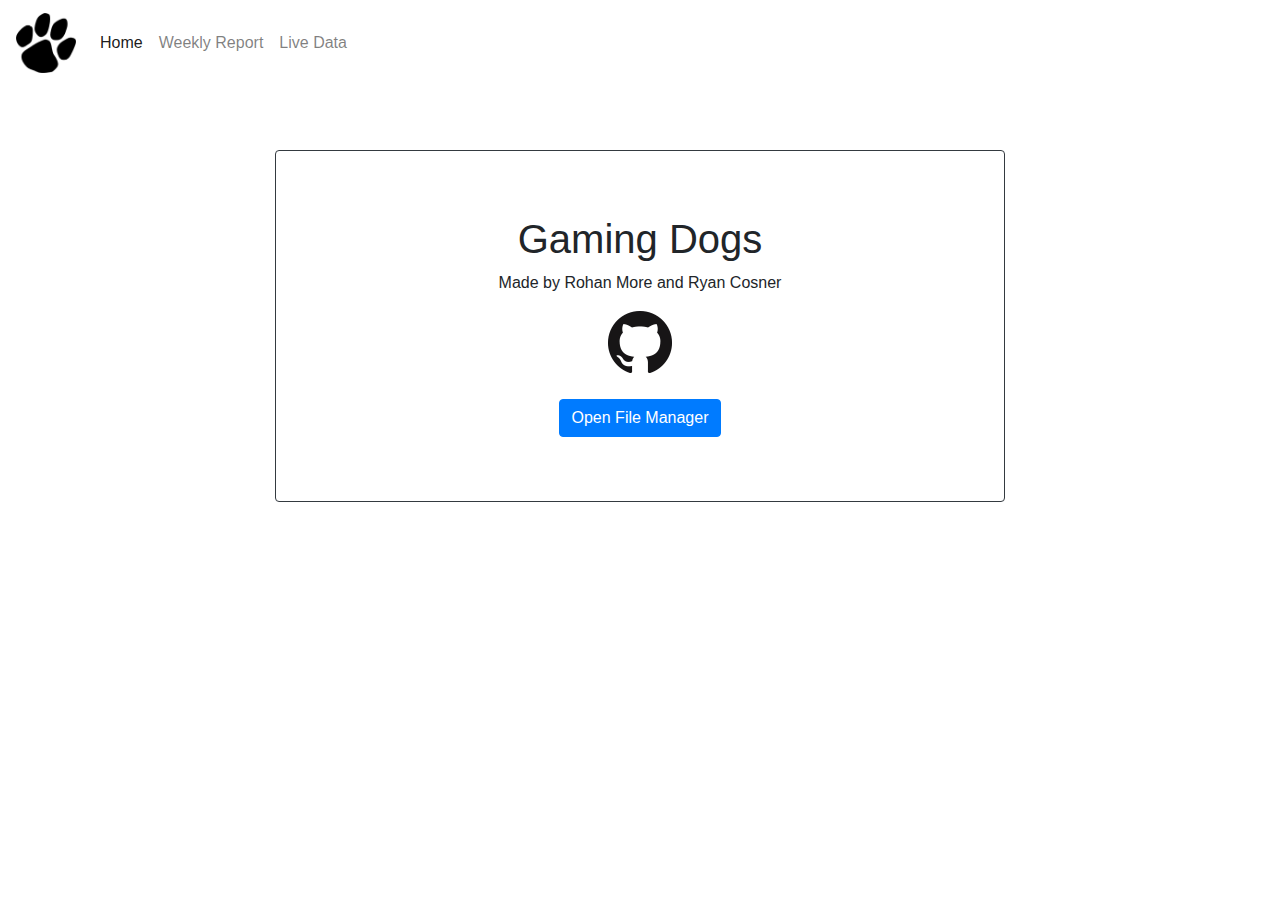
<file: index.html>
<!DOCTYPE html>
<html>
<head>
<script src="https://ajax.googleapis.com/ajax/libs/jquery/3.4.1/jquery.min.js"></script>
<script src="https://cdnjs.cloudflare.com/ajax/libs/popper.js/1.14.7/umd/popper.min.js" integrity="sha384-UO2eT0CpHqdSJQ6hJty5KVphtPhzWj9WO1clHTMGa3JDZwrnQq4sF86dIHNDz0W1" crossorigin="anonymous"></script>
<script type="text/javascript" src="https://cdn.datatables.net/v/bs4/dt-1.10.20/datatables.min.js"></script>
<script src="https://stackpath.bootstrapcdn.com/bootstrap/4.3.1/js/bootstrap.min.js" integrity="sha384-JjSmVgyd0p3pXB1rRibZUAYoIIy6OrQ6VrjIEaFf/nJGzIxFDsf4x0xIM+B07jRM" crossorigin="anonymous"></script>
<link rel="stylesheet" href="https://stackpath.bootstrapcdn.com/bootstrap/4.3.1/css/bootstrap.min.css" integrity="sha384-ggOyR0iXCbMQv3Xipma34MD+dH/1fQ784/j6cY/iJTQUOhcWr7x9JvoRxT2MZw1T" crossorigin="anonymous">
<link rel="stylesheet" type="text/css" href="https://cdn.datatables.net/v/bs4/dt-1.10.20/datatables.min.css"/>
<link rel="stylesheet" type="text/css" href="style.css"/>
</head>
    <body>
		<nav class="navbar navbar-expand-lg navbar-light">
			<a class="navbar-brand" href="index.html"><img src="fsu.png" width="60" height="60"></a>
			<button class="navbar-toggler" type="button" data-toggle="collapse" data-target="#navbarNavAltMarkup" aria-controls="navbarNavAltMarkup" aria-expanded="false" aria-label="Toggle navigation">
				<span class="navbar-toggler-icon"></span>
			</button>
			<div class="collapse navbar-collapse" id="navbarNavAltMarkup">
				<div class="navbar-nav">
					<a class="nav-item nav-link active" href="index.html">Home <span class="sr-only">(current)</span><a>
					<a class="nav-item nav-link" href="weekly.html">Weekly Report</a>
					<a class="nav-item nav-link" href="live.html">Live Data</a>
				</div>
			</div>
		</nav>

		<div class="container">
		  <div class="jumbotron bg-white text-center border border-dark rounded">
		    <h1>Gaming Dogs</h1>
				<p>Made by Rohan More and Ryan Cosner</p>
				<a href="https://github.com/GamingDogs" target="_blank" class="hover"><img src="git.png"></a>
				<br>
				<br>
				<button class="btn btn-primary" data-toggle="modal" data-target="#myModal">Open File Manager</button>
		  </div>
			<div class="text-center">

				<div id="myModal" class="modal fade" role="dialog">
				<div class="modal-dialog modal-dialog-centered">
				<!-- Modal content-->
				<div class="modal-content">
				<div class="modal-header">
				<h5 class="modal-title">File Manager</h5>
				<button type="button" class="close" data-dismiss="modal" aria-label="Close">
				<span aria-hidden="true">&times;</span>
				</button>
				</div>
				<div class="modal-body">
					<h3>Research Paper</h3>
					<br>
					<a href="researchdoc.docx" class="btn btn-primary" download>Download</a>
					<a href="researchdoc.pdf" class="btn btn-primary" target="_blank">View</a>
					<hr style="background-color: black;">
					<h3>Final Paper</h3>
					<br>
					<button class="btn btn-primary" disabled>Download</button>
					<button class="btn btn-primary" disabled>View</button>
				</div>
				<div class="modal-footer">
				<button type="button" class="btn btn-danger" data-dismiss="modal">Close</button>
				</div>
				</div>
				</div>
				</div>
			</div>
		</div>

    </body>
</html>
</file>
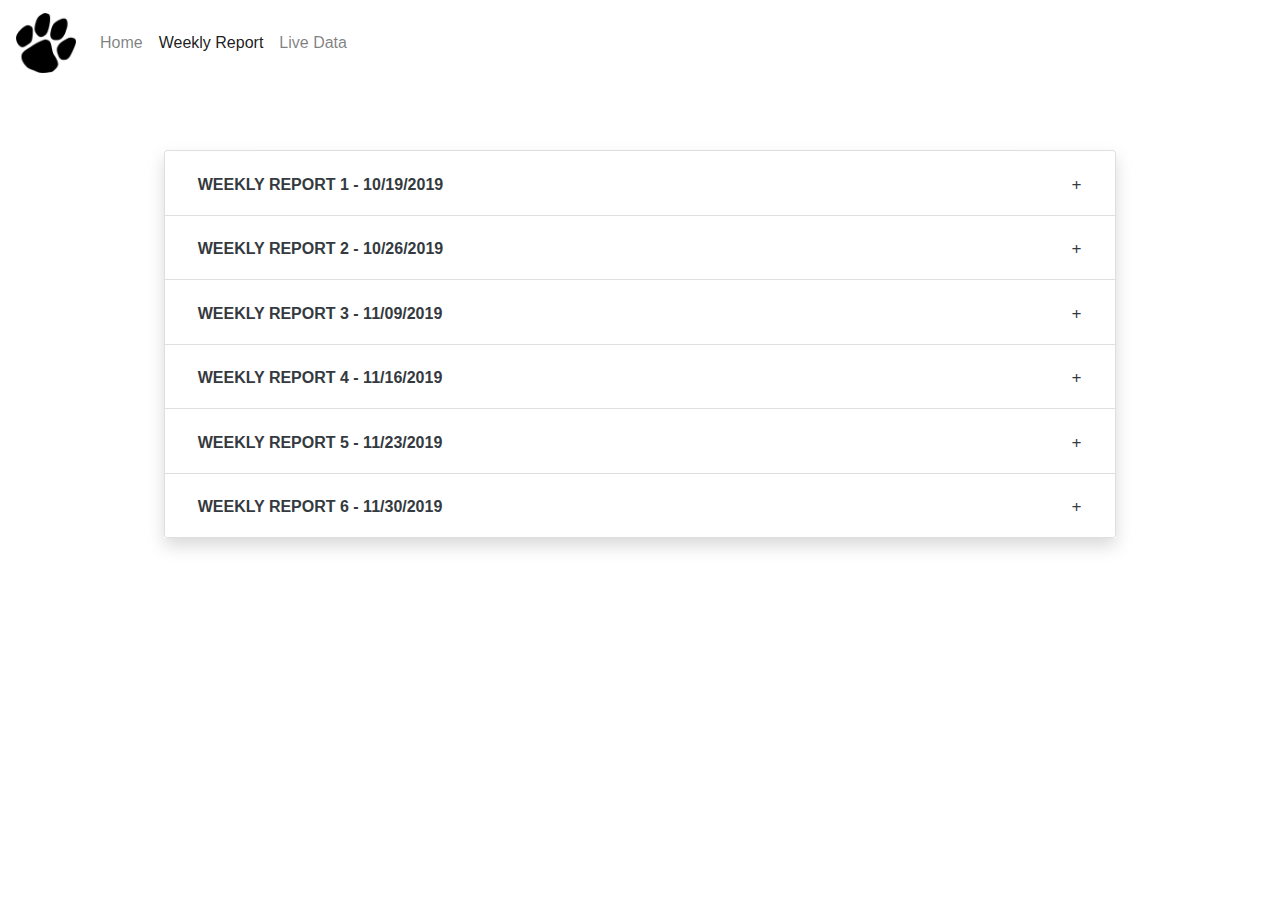
<file: weekly.html>
<!DOCTYPE html>
<html>
  <head>
    <script src="https://ajax.googleapis.com/ajax/libs/jquery/3.4.1/jquery.min.js"></script>
    <script src="https://cdnjs.cloudflare.com/ajax/libs/popper.js/1.14.7/umd/popper.min.js" integrity="sha384-UO2eT0CpHqdSJQ6hJty5KVphtPhzWj9WO1clHTMGa3JDZwrnQq4sF86dIHNDz0W1" crossorigin="anonymous"></script>
    <script type="text/javascript" src="https://cdn.datatables.net/v/bs4/dt-1.10.20/datatables.min.js"></script>
    <script src="https://stackpath.bootstrapcdn.com/bootstrap/4.3.1/js/bootstrap.min.js" integrity="sha384-JjSmVgyd0p3pXB1rRibZUAYoIIy6OrQ6VrjIEaFf/nJGzIxFDsf4x0xIM+B07jRM" crossorigin="anonymous"></script>
    <link rel="stylesheet" href="https://stackpath.bootstrapcdn.com/bootstrap/4.3.1/css/bootstrap.min.css" integrity="sha384-ggOyR0iXCbMQv3Xipma34MD+dH/1fQ784/j6cY/iJTQUOhcWr7x9JvoRxT2MZw1T" crossorigin="anonymous">
    <link rel="stylesheet" type="text/css" href="https://cdn.datatables.net/v/bs4/dt-1.10.20/datatables.min.css"/>
    <link rel="stylesheet" type="text/css" href="style.css"/>
    <title>Weekly Reports</title>
  </head>
  <body>
    <nav class="navbar navbar-expand-lg navbar-light">
      <a class="navbar-brand" href="index.html"><img src="fsu.png" width="60" height="60"></a>
      <button class="navbar-toggler" type="button" data-toggle="collapse" data-target="#navbarNavAltMarkup" aria-controls="navbarNavAltMarkup" aria-expanded="false" aria-label="Toggle navigation">
        <span class="navbar-toggler-icon"></span>
      </button>
      <div class="collapse navbar-collapse" id="navbarNavAltMarkup">
        <div class="navbar-nav">
          <a class="nav-item nav-link" href="index.html">Home<a>
          <a class="nav-item nav-link active" href="weekly.html">Weekly Report <span class="sr-only">(current)</span></a>
          <a class="nav-item nav-link" href="live.html">Live Data</a>
        </div>
      </div>
    </nav>

    <div class="row">
    <div class="col-lg-9 mx-auto">
        <!-- Accordion -->
        <div id="accordionExample" class="accordion shadow">

            <!-- Accordion item 1 -->
            <div class="card">
                <div id="headingOne" class="card-header bg-white shadow-sm border-0">
                    <h2 class="mb-0">
                        <button type="button" data-toggle="collapse" data-target="#collapseOne" aria-expanded="false" aria-controls="collapseOne" class="btn collapsed text-dark font-weight-bold text-uppercase collapsible-link">Weekly Report 1 - 10/19/2019</button>
                    </h2>
                </div>

                <div id="collapseOne" aria-labelledby="headingOne" data-parent="#accordionExample" class="collapse">

                    <div class="card-body p-5">
                      <div id="headingOne" class="card-header bg-white shadow-lg border-0">
                          <h2 class="mb-0">
                              <button type="button" data-toggle="collapse" data-target="#collapseComplete" aria-expanded="false" aria-controls="collapseComplete" class="btn collapsed text-dark font-weight-bold text-uppercase collapsible-link">Completed Tasks</button>
                          </h2>
                          <div id="collapseComplete" aria-labelledby="headingOne" data-parent="#collapseOne" class="collapse bg-white shadow-sm">
                            <p class="font-weight-light m-0" style="font-size: 20px;">We got our raspberry pi and sensor chip in. We installed raspbian on the SD card for the pi and soldered the leads into the sensor chip.</p>
                          </div>
                          <br>
                          <h2 class="mb-0">
                              <button type="button" data-toggle="collapse" data-target="#collapseUnfinished" aria-expanded="false" aria-controls="collapseUnfinished" class="btn collapsed text-dark font-weight-bold text-uppercase collapsible-link">Unfinished Tasks</button>
                          </h2>
                          <div id="collapseUnfinished" aria-labelledby="headingOne" data-parent="#collapseOne" class="collapse bg-white shadow-sm">
                            <p class="font-weight-light m-0" style="font-size: 20px;">We need to wire the sensor chip to the pi, but we did not have the wire to complete that.</p>
                          </div>
                          <br>
                          <h2 class="mb-0">
                              <button type="button" data-toggle="collapse" data-target="#collapseNewTask" aria-expanded="false" aria-controls="collapseNewTask" class="btn collapsed text-dark font-weight-bold text-uppercase collapsible-link">New Tasks</button>
                          </h2>
                          <div id="collapseNewTask" aria-labelledby="headingOne" data-parent="#collapseOne" class="collapse bg-white shadow-sm">
                            <p class="font-weight-light m-0" style="font-size: 20px;">We will get the wire and get the sensor wired and communicating with the pi.</p>
                          </div>
                          <br>
                          <h2 class="mb-0">
                              <button type="button" data-toggle="collapse" data-target="#collapseMaterialsUsed" aria-expanded="false" aria-controls="collapseMaterialsUsed" class="btn collapsed text-dark font-weight-bold text-uppercase collapsible-link">Materials Used</button>
                          </h2>
                          <div id="collapseMaterialsUsed" aria-labelledby="headingOne" data-parent="#collapseOne" class="collapse bg-white shadow-sm">
                            <p class="font-weight-light m-0" style="font-size: 20px;">https://learn.adafruit.com/adafruit-veml7700/assembly - guide to solder the sensor pins.</p>
                          </div>
                      </div>
                    </div>
                </div>
            </div><!-- End -->

            <!-- Accordion item 2 -->
            <div class="card">
                <div id="headingTwo" class="card-header bg-white shadow-sm border-0">
                    <h2 class="mb-0">
                        <button type="button" data-toggle="collapse" data-target="#collapseTwo" aria-expanded="false" aria-controls="collapseTwo" class="btn collapsed text-dark font-weight-bold text-uppercase collapsible-link">Weekly Report 2 - 10/26/2019</button>
                    </h2>
                </div>
                <div id="collapseTwo" aria-labelledby="headingTwo" data-parent="#accordionExample" class="collapse">

                  <div class="card-body p-5">
                    <div id="headingOne" class="card-header bg-white shadow-lg border-0">
                        <h2 class="mb-0">
                            <button type="button" data-toggle="collapse" data-target="#collapseComplete1" aria-expanded="false" aria-controls="collapseComplete1" class="btn collapsed text-dark font-weight-bold text-uppercase collapsible-link">Completed Tasks</button>
                        </h2>
                        <div id="collapseComplete1" aria-labelledby="headingOne" data-parent="#collapseTwo" class="collapse bg-white shadow-sm">
                          <p class="font-weight-light m-0" style="font-size: 20px;">This week we successfully mounted the sensor to the breadboard and wired it correctly. We also successfully read data from the sensor using the sample code provided by adafruit's GitHub page.</p>
                        </div>
                        <br>
                        <h2 class="mb-0">
                            <button type="button" data-toggle="collapse" data-target="#collapseDistribution" aria-expanded="false" aria-controls="collapseDistribution" class="btn collapsed text-dark font-weight-bold text-uppercase collapsible-link">Work Distribution</button>
                        </h2>
                        <div id="collapseDistribution" aria-labelledby="headingOne" data-parent="#collapseTwo" class="collapse bg-white shadow-sm">
                          <p class="font-weight-light m-0" style="font-size: 20px;">Since Ryan has more experience with breadboards and wiring, he ended up wiring the sensor to the breadboard. I ended up installing the sensor libraries to the pi and getting the sample code to work with the pi.</p>
                        </div>
                        <br>
                        <h2 class="mb-0">
                            <button type="button" data-toggle="collapse" data-target="#collapseIssues0" aria-expanded="false" aria-controls="collapseIssues0" class="btn collapsed text-dark font-weight-bold text-uppercase collapsible-link">Issues Faced</button>
                        </h2>
                        <div id="collapseIssues0" aria-labelledby="headingOne" data-parent="#collapseTwo" class="collapse bg-white shadow-sm">
                          <p class="font-weight-light m-0" style="font-size: 20px;">We had an issue with the breadboard and the pi. The pi would not boot with the breadboard while the sensor was installed in it. We figured out that removing the sensor before we boot it and putting it in after it fully booted fixed our issue.</p>
                        </div>
                        <br>
                        <h2 class="mb-0">
                            <button type="button" data-toggle="collapse" data-target="#collapseNewTask1" aria-expanded="false" aria-controls="collapseNewTask1" class="btn collapsed text-dark font-weight-bold text-uppercase collapsible-link">New Tasks</button>
                        </h2>
                        <div id="collapseNewTask1" aria-labelledby="headingOne" data-parent="#collapseTwo" class="collapse bg-white shadow-sm">
                          <p class="font-weight-light m-0" style="font-size: 20px;">Our plan for next week is to wait for our phase 2 instructions and then proceed from there.</p>
                        </div>
                    </div>
                  </div>
                </div>
            </div><!-- End -->

            <!-- Accordion item 3 -->
            <div class="card">
                <div id="headingThree" class="card-header bg-white shadow-sm border-0">
                    <h2 class="mb-0">
                        <button type="button" data-toggle="collapse" data-target="#collapseThree" aria-expanded="false" aria-controls="collapseThree" class="btn collapsed text-dark font-weight-bold text-uppercase collapsible-link">Weekly Report 3 - 11/09/2019</button>
                    </h2>
                </div>
                <div id="collapseThree" aria-labelledby="headingThree" data-parent="#accordionExample" class="collapse">

                  <div class="card-body p-5">
                    <div id="headingOne" class="card-header bg-white shadow-lg border-0">
                        <h2 class="mb-0">
                            <button type="button" data-toggle="collapse" data-target="#collapseComplete2" aria-expanded="false" aria-controls="collapseComplete2" class="btn collapsed text-dark font-weight-bold text-uppercase collapsible-link">Completed Tasks</button>
                        </h2>
                        <div id="collapseComplete2" aria-labelledby="headingOne" data-parent="#collapseThree" class="collapse bg-white shadow-sm">
                          <p class="font-weight-light m-0" style="font-size: 20px;">We fully incorporated a live data page on our website. Data is sent to a database and our website updates its table every 3 seconds based on database changes.</p>
                        </div>
                        <br>
                        <h2 class="mb-0">
                            <button type="button" data-toggle="collapse" data-target="#collapseDistribution1" aria-expanded="false" aria-controls="collapseDistribution1" class="btn collapsed text-dark font-weight-bold text-uppercase collapsible-link">Work Distribution</button>
                        </h2>
                        <div id="collapseDistribution1" aria-labelledby="headingOne" data-parent="#collapseThree" class="collapse bg-white shadow-sm">
                          <p class="font-weight-light m-0" style="font-size: 20px;">Ryan set up our database and design of our real-time data table. I added python code for our sensor to send data every 3 seconds and update our table on the website.</p>
                        </div>
                        <br>
                        <h2 class="mb-0">
                            <button type="button" data-toggle="collapse" data-target="#collapseIssues1" aria-expanded="false" aria-controls="collapseIssues1" class="btn collapsed text-dark font-weight-bold text-uppercase collapsible-link">Issues Faced</button>
                        </h2>
                        <div id="collapseIssues1" aria-labelledby="headingOne" data-parent="#collapseThree" class="collapse bg-white shadow-sm">
                          <p class="font-weight-light m-0" style="font-size: 20px;">No issues were faced this week.</p>
                        </div>
                        <br>
                        <h2 class="mb-0">
                            <button type="button" data-toggle="collapse" data-target="#collapseNewTask2" aria-expanded="false" aria-controls="collapseNewTask2" class="btn collapsed text-dark font-weight-bold text-uppercase collapsible-link">New Tasks</button>
                        </h2>
                        <div id="collapseNewTask2" aria-labelledby="headingOne" data-parent="#collapseThree" class="collapse bg-white shadow-sm">
                          <p class="font-weight-light m-0" style="font-size: 20px;">Our plan for next week is to move our research paper and weekly updates to our website.</p>
                        </div>
                    </div>
                  </div>
                </div>
            </div><!-- End -->

            <!-- Accordion item 4 -->
            <div class="card">
                <div id="headingFour" class="card-header bg-white shadow-sm border-0">
                    <h2 class="mb-0">
                        <button type="button" data-toggle="collapse" data-target="#collapseFour" aria-expanded="false" aria-controls="collapseFour" class="btn collapsed text-dark font-weight-bold text-uppercase collapsible-link">Weekly Report 4 - 11/16/2019</button>
                    </h2>
                </div>
                <div id="collapseFour" aria-labelledby="headingFour" data-parent="#accordionExample" class="collapse">

                  <div class="card-body p-5">
                    <div id="headingOne" class="card-header bg-white shadow-lg border-0">
                        <h2 class="mb-0">
                            <button type="button" data-toggle="collapse" data-target="#collapseComplete3" aria-expanded="false" aria-controls="collapseComplete3" class="btn collapsed text-dark font-weight-bold text-uppercase collapsible-link">Completed Tasks</button>
                        </h2>
                        <div id="collapseComplete3" aria-labelledby="headingOne" data-parent="#collapseFour" class="collapse bg-white shadow-sm">
                          <p class="font-weight-light m-0" style="font-size: 20px;">This week we created a weekly reports page. The page displays our weekly reports by using expandable boxes. All boxes are compact at first but when clicked, it expands to show more information.</p>
                        </div>
                        <br>
                        <h2 class="mb-0">
                            <button type="button" data-toggle="collapse" data-target="#collapseDistribution2" aria-expanded="false" aria-controls="collapseDistribution2" class="btn collapsed text-dark font-weight-bold text-uppercase collapsible-link">Work Distribution</button>
                        </h2>
                        <div id="collapseDistribution2" aria-labelledby="headingOne" data-parent="#collapseFour" class="collapse bg-white shadow-sm">
                          <p class="font-weight-light m-0" style="font-size: 20px;">Ryan made a separate document for only weekly reports and I simply just copy and pasted them into our paragraph tags.</p>
                        </div>
                        <br>
                        <h2 class="mb-0">
                            <button type="button" data-toggle="collapse" data-target="#collapseIssues2" aria-expanded="false" aria-controls="collapseIssues2" class="btn collapsed text-dark font-weight-bold text-uppercase collapsible-link">Issues Faced</button>
                        </h2>
                        <div id="collapseIssues2" aria-labelledby="headingOne" data-parent="#collapseFour" class="collapse bg-white shadow-sm">
                          <p class="font-weight-light m-0" style="font-size: 20px;">No issues were faced this week.</p>
                        </div>
                        <br>
                        <h2 class="mb-0">
                            <button type="button" data-toggle="collapse" data-target="#collapseNewTask3" aria-expanded="false" aria-controls="collapseNewTask3" class="btn collapsed text-dark font-weight-bold text-uppercase collapsible-link">New Tasks</button>
                        </h2>
                        <div id="collapseNewTask3" aria-labelledby="headingOne" data-parent="#collapseFour" class="collapse bg-white shadow-sm">
                          <p class="font-weight-light m-0" style="font-size: 20px;">For next week, we should only have to move our research document to our website and add links to our code that is on our team GitHub page.</p>
                        </div>
                    </div>
                  </div>
                </div>
            </div><!-- End -->

            <!-- Accordion item 5 -->
            <div class="card">
                <div id="headingFive" class="card-header bg-white shadow-sm border-0">
                    <h2 class="mb-0">
                        <button type="button" data-toggle="collapse" data-target="#collapseFive" aria-expanded="false" aria-controls="collapseFive" class="btn collapsed text-dark font-weight-bold text-uppercase collapsible-link">Weekly Report 5 - 11/23/2019</button>
                    </h2>
                </div>
                <div id="collapseFive" aria-labelledby="headingFive" data-parent="#accordionExample" class="collapse">

                  <div class="card-body p-5">
                    <div id="headingOne" class="card-header bg-white shadow-lg border-0">
                        <h2 class="mb-0">
                            <button type="button" data-toggle="collapse" data-target="#collapseComplete4" aria-expanded="false" aria-controls="collapseComplete4" class="btn collapsed text-dark font-weight-bold text-uppercase collapsible-link">Completed Tasks</button>
                        </h2>
                        <div id="collapseComplete4" aria-labelledby="headingOne" data-parent="#collapseFive" class="collapse bg-white shadow-sm">
                          <p class="font-weight-light m-0" style="font-size: 20px;">We uploaded our research document to our website. We added a download and view now button for the papers.</p>
                        </div>
                        <br>
                        <h2 class="mb-0">
                            <button type="button" data-toggle="collapse" data-target="#collapseDistribution3" aria-expanded="false" aria-controls="collapseDistribution3" class="btn collapsed text-dark font-weight-bold text-uppercase collapsible-link">Work Distribution</button>
                        </h2>
                        <div id="collapseDistribution3" aria-labelledby="headingOne" data-parent="#collapseFive" class="collapse bg-white shadow-sm">
                          <p class="font-weight-light m-0" style="font-size: 20px;">Ryan made it so you can download the file, I made it so you can view the document within the browser</p>
                        </div>
                        <br>
                        <h2 class="mb-0">
                            <button type="button" data-toggle="collapse" data-target="#collapseIssues3" aria-expanded="false" aria-controls="collapseIssues3" class="btn collapsed text-dark font-weight-bold text-uppercase collapsible-link">Issues Faced</button>
                        </h2>
                        <div id="collapseIssues3" aria-labelledby="headingOne" data-parent="#collapseFive" class="collapse bg-white shadow-sm">
                          <p class="font-weight-light m-0" style="font-size: 20px;">No issues were faced this week.</p>
                        </div>
                        <br>
                        <h2 class="mb-0">
                            <button type="button" data-toggle="collapse" data-target="#collapseNewTask4" aria-expanded="false" aria-controls="collapseNewTask4" class="btn collapsed text-dark font-weight-bold text-uppercase collapsible-link">New Tasks</button>
                        </h2>
                        <div id="collapseNewTask4" aria-labelledby="headingOne" data-parent="#collapseFive" class="collapse bg-white shadow-sm">
                          <p class="font-weight-light m-0" style="font-size: 20px;">For the rest of the time we have, we will focus on how our website looks. We may also use a template if we can't design anything.</p>
                        </div>
                    </div>
                  </div>
                </div>
            </div><!-- End -->

            <!-- Accordion item 6 -->
            <div class="card">
                <div id="headingSix" class="card-header bg-white shadow-sm border-0">
                    <h2 class="mb-0">
                        <button type="button" data-toggle="collapse" data-target="#collapseSix" aria-expanded="false" aria-controls="collapseSix" class="btn collapsed text-dark font-weight-bold text-uppercase collapsible-link">Weekly Report 6 - 11/30/2019</button>
                    </h2>
                </div>
                <div id="collapseSix" aria-labelledby="headingSix" data-parent="#accordionExample" class="collapse">

                  <div class="card-body p-5">
                    <div id="headingOne" class="card-header bg-white shadow-lg border-0">
                        <h2 class="mb-0">
                            <button type="button" data-toggle="collapse" data-target="#collapseComplete5" aria-expanded="false" aria-controls="collapseComplete5" class="btn collapsed text-dark font-weight-bold text-uppercase collapsible-link">Completed Tasks</button>
                        </h2>
                        <div id="collapseComplete5" aria-labelledby="headingOne" data-parent="#collapseSix" class="collapse bg-white shadow-sm">
                          <p class="font-weight-light m-0" style="font-size: 20px;">Improved the design of our website to be more modern looking.</p>
                        </div>
                        <br>
                        <h2 class="mb-0">
                            <button type="button" data-toggle="collapse" data-target="#collapseDistribution4" aria-expanded="false" aria-controls="collapseDistribution4" class="btn collapsed text-dark font-weight-bold text-uppercase collapsible-link">Work Distribution</button>
                        </h2>
                        <div id="collapseDistribution4" aria-labelledby="headingOne" data-parent="#collapseSix" class="collapse bg-white shadow-sm">
                          <p class="font-weight-light m-0" style="font-size: 20px;">We both gave input on what we wanted and improved on each other's style to get the outcome we wanted.</p>
                        </div>
                        <br>
                        <h2 class="mb-0">
                            <button type="button" data-toggle="collapse" data-target="#collapseIssues4" aria-expanded="false" aria-controls="collapseIssues4" class="btn collapsed text-dark font-weight-bold text-uppercase collapsible-link">Issues Faced</button>
                        </h2>
                        <div id="collapseIssues4" aria-labelledby="headingOne" data-parent="#collapseSix" class="collapse bg-white shadow-sm">
                          <p class="font-weight-light m-0" style="font-size: 20px;">No issues were faced this week.</p>
                        </div>
                        <br>
                        <h2 class="mb-0">
                            <button type="button" data-toggle="collapse" data-target="#collapseNewTask5" aria-expanded="false" aria-controls="collapseNewTask5" class="btn collapsed text-dark font-weight-bold text-uppercase collapsible-link">New Tasks</button>
                        </h2>
                        <div id="collapseNewTask5" aria-labelledby="headingOne" data-parent="#collapseSix" class="collapse bg-white shadow-sm">
                          <p class="font-weight-light m-0" style="font-size: 20px;">Improve design more or use a template found online.</p>
                        </div>
                    </div>
                  </div>
                </div>
            </div><!-- End -->

        </div><!-- End -->
    </div>
</div>
  </body>
</html>
</file>
<file: style.css>
.collapsible-link {
    width: 100%;
    position: relative;
    text-align: left;
}

.collapsible-link::before {
    content: '+';
    position: absolute;
    top: 50%;
    right: 0.8rem;
    transform: translateY(-50%);
    display: block;
    font-family: 'FontAwesome';
    font-size: 1.1rem;
}

.collapsible-link[aria-expanded='true']::before {
    content: '-';
}

.row {
	padding-top: 5%;
}

.centernew {
  display: block;
  margin-left: auto;
  margin-right: auto;
  width: 50%;
}

.center {
		padding-top: 5%;
    margin-left:auto;
    margin-right:auto;
}

td {
	text-align: center;
}

html {
	overflow-y: auto;
	overflow-x: auto;
}

div.container {
	margin: 0 auto;
	max-width:760px;
	padding-top: 5%;
}

.modal-header {
  border-bottom: 0 none;
  color: white;
}

.modal-footer {
  border-top: 0 none;
}

.hover:hover {
  opacity: 0.5;
}
</file>
